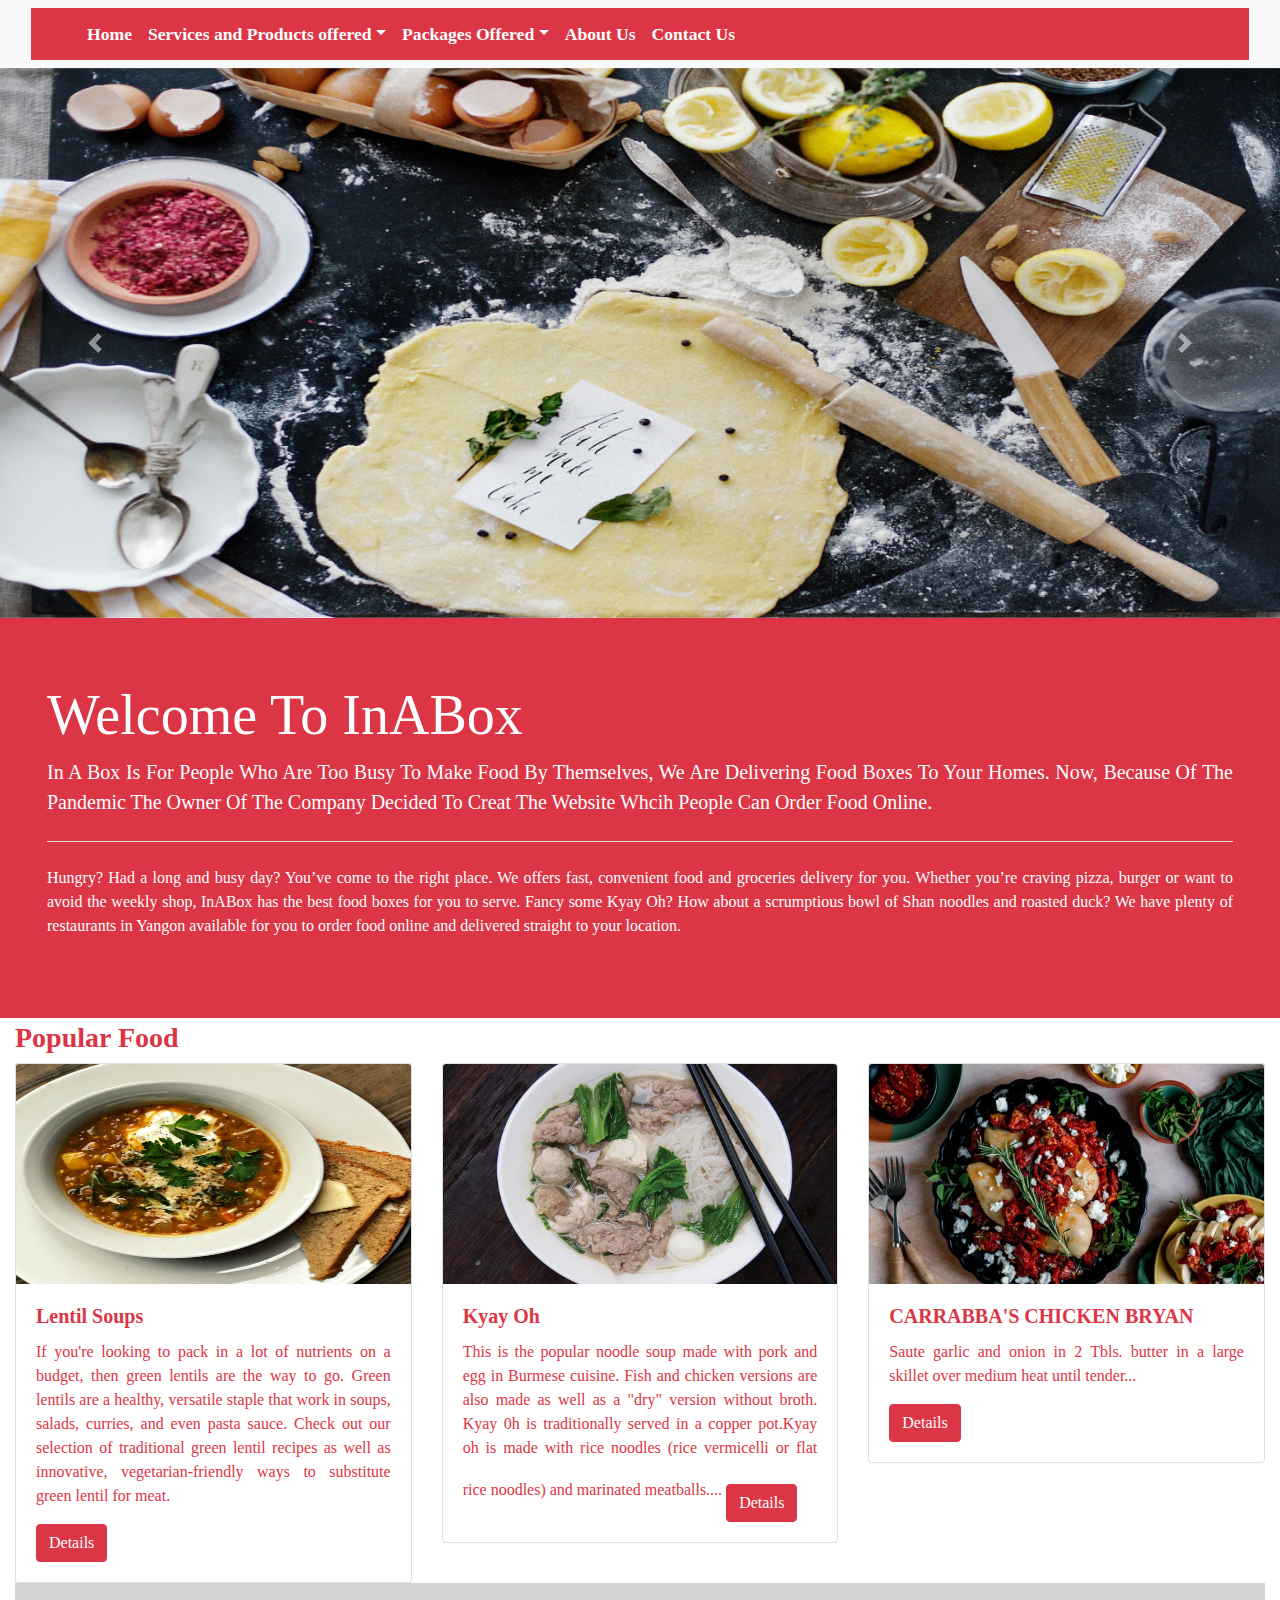
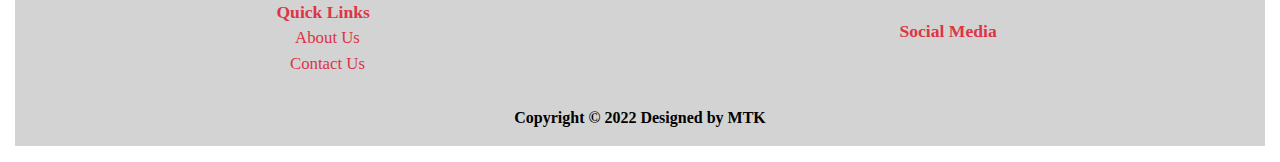
<file: In A Box/InABox/index.html>
<!DOCTYPE html>
<html>
<head>
<link rel="stylesheet" href="https://use.fontawesome.com/releases/v5.7.0/css/all.css" integrity="sha384-lZN37f5QGtY3VHgisS14W3ExzMWZxybE1SJSEsQp9S+oqd12jhcu+A56Ebc1zFSJ" crossorigin="anonymous">
	<title>Homepage</title>
	<!-- Latest compiled and minified CSS -->
	<link rel="stylesheet" href="https://maxcdn.bootstrapcdn.com/bootstrap/4.4.1/css/bootstrap.min.css">
    <!-- jQuery library -->
    <script src="https://ajax.googleapis.com/ajax/libs/jquery/3.4.1/jquery.min.js"></script>
    <!-- Popper JS -->
    <script src="https://cdnjs.cloudflare.com/ajax/libs/popper.js/1.16.0/umd/popper.min.js"></script>
    <!-- Latest compiled JavaScript -->
	<script src="https://maxcdn.bootstrapcdn.com/bootstrap/4.4.1/js/bootstrap.min.js"></script>
	<!-- Linking the CSS file -->
    <link rel="stylesheet" type="text/css" href="style.css">

	<meta name="viewport" content="width=device-width, initial-scale=1">
</head>
<body> 
    <!-- Menu -->
	<div class="container-fluid bg-light">
        <nav class="navbar navbar-expand-lg navbar-light">
            <!-- Responsive Button -->
            <button class="navbar-toggler bg-light" style="outline: none; cursor: pointer;" type="button" data-toggle="collapse" data-target="#navbarcontent">
                <span class="navbar-toggler-icon"></span>
            </button>
            <!-- Menu -->
            <div class="collapse navbar-collapse bg-danger" id="navbarcontent" style="padding-top: 0.3em; padding-bottom: 0.3em;">
                <ul class="navbar-nav mr-auto" style="margin-left: 3em;">
                    <li class="nav-item">
                        <a class="nav-link menubar" href="index.html" style="color: white;">Home</a>
                    </li>
                    <li class="nav-item dropdown">
                        <a class="nav-link dropdown-toggle menubar" data-toggle="dropdown" id="navbarDropdownMenuLink" href="courses.html" role="button" aria-haspopup="true" aria-expanded="false" style="color: white;">Services and Products offered</a>
                                <div class="dropdown-menu" style="font-family: Cambria;">
									<a class="dropdown-item" href="recepie.html" style="color: red;">RecepiesGuide</a>
                                    <a class="dropdown-item" href="BakeAtHome.html" style="color: red;">Bake At Home Set</a>
                                    <a class="dropdown-item" href="ingredients.html" style="color: red;">Ingredients</a>
									<a class="dropdown-item" href="#" style="color: red;">OthersItems</a>
									<a class="dropdown-item" href="otheritems.html" style="color: red;">Meal Planners</a>
									<a class="dropdown-item" href="otheritems.html" style="color: red;">Nutrition Information Appp</a>
									<a class="dropdown-item" href="otheritems.html" style="color: red;">Selection of Weekly recepies Choice</a>
									<a class="dropdown-item" href="otheritems.html" style="color: red;">Gift Box </a>
                                </div>
                    </li>
					<li class="nav-item dropdown">
                        <a class="nav-link dropdown-toggle menubar" data-toggle="dropdown" id="navbarDropdownMenuLink" href="courses.html" role="button" aria-haspopup="true" aria-expanded="false" style="color: white;">Packages Offered</a>
                                <div class="dropdown-menu" style="font-family: Cambria;">
                                    <a class="dropdown-item" href="packagesoffer.html" style="color: red;">Beginner</a>
                                    <a class="dropdown-item" href="packagesoffer.html" style="color: red;">Everyday</a>
                                    <a class="dropdown-item" href="packagesoffer.html" style="color: red;">Deluxe</a>
									<a class="dropdown-item" href="packagesoffer.html" style="color: red;">Custom</a>
                                </div>
                    </li>
                    <li class="nav-item">
                        <a class="nav-link menubar" href="aboutus.html" style="color: white;">About Us</a>
                    </li>
                    <li class="nav-item">
                        <a class="nav-link menubar" href="contactus.html" style="color: white;">Contact Us</a>
                    </li>
                </ul>
        </nav>
    </div>
    <!-- Image Slider or Hero Banner -->
    <div class="container-fluid">
        <div id="carouselExampleControls" class="carousel slide sshow" data-ride="carousel">
            <div class="carousel-inner">
                <div class="carousel-item active">
                    <img class="d-block w-100" src="Image/img1.jpg" alt="First slide" style="height: 550px;">
                </div>
                <div class="carousel-item">
                    <img class="d-block w-100" src="Image/img2.jpg" alt="Second slide" style="height: 550px;">
                </div>
                <div class="carousel-item">
                    <img class="d-block w-100" src="Image/img3.jpg" alt="Third slide" style="height: 550px;">
                </div>
            </div>
            <a class="carousel-control-prev" href="#carouselExampleControls" role="button" data-slide="prev">
                <span class="carousel-control-prev-icon" aria-hidden="true"></span>
                <span class="sr-only">Previous</span>
            </a>
            <a class="carousel-control-next" href="#carouselExampleControls" role="button" data-slide="next">
                <span class="carousel-control-next-icon" aria-hidden="true"></span>
                <span class="sr-only">Next</span>
            </a>
        </div>            
    </div>
			 <!-- Welcome Text -->
	<div class="container-fluid txt">
        <div class="jumbotron txt">
            <h1 class="display-4">Welcome To InABox</h1>
            <p class="lead" align="justify">
                In A Box Is For People Who Are Too Busy To Make Food By Themselves, We Are Delivering Food Boxes To Your Homes. Now, Because Of The Pandemic The Owner Of The Company Decided To Creat The Website Whcih People Can Order Food Online.
            </p>
                <hr class="my-4 bg-light">
            <p align="justify">
               Hungry? Had a long and busy day? You’ve come to the right place. We offers fast, convenient food and groceries delivery for you. Whether you’re craving pizza, burger or want to avoid the weekly shop, InABox has the best food boxes for you to serve. Fancy some Kyay Oh? How about a scrumptious bowl of Shan noodles and roasted duck? We have plenty of restaurants in Yangon available for you to order food online and delivered straight to your location.
            </p>
        </div>
    </div>
    <!-- Popular Food-->
    <div class="container-fluid pc">
        <h3 style="font-weight: bold;">Popular Food</h3>
        <div class="row">
            <div class="col-sm-4">
                <div class="card">
                    <img class="card-img-top pcimg" src="Image/img9.png" alt="Lentil Soup">
                        <div class="card-body">
                            <h5 class="card-title" style="font-weight: bold;">Lentil Soups</h5>
                                <p class="card-text" align="justify">
                                   If you're looking to pack in a lot of nutrients on a budget, then green lentils are the way to go. Green lentils are a healthy, versatile staple that work in soups, salads, curries, and even pasta sauce. Check out our selection of traditional green lentil recipes as well as innovative, vegetarian-friendly ways to substitute green lentil for meat. 
                                </p>
                            <a href="#" class="btn btn-danger">Details</a>
                        </div>
                </div>
            </div>
            <div class="col-sm-4">
                <div class="card">
                    <img class="card-img-top pcimg" src="Image/img10.png"alt="Kyay Oh">
                        <div class="card-body">
                            <h5 class="card-title" style="font-weight: bold;">Kyay Oh</h5>
                                <p class="card-text" align="justify">
                                 This is the popular noodle soup made with pork and egg in Burmese cuisine. Fish and chicken versions are also made as well as a "dry" version without broth. Kyay 0h is traditionally served in a copper pot.Kyay oh is made with rice noodles (rice vermicelli or flat rice noodles) and marinated meatballs....
                            <a href="#" class="btn btn-danger" style="margin-top: 1.5em;">Details</a>
                        </div>
                </div>
            </div>
  
            <div class="col-sm-4">
                <div class="card">
                    <img class="card-img-top pcimg" src="Image/r4.png" alt="CARRABBA'S CHICKEN BRYAN">
                        <div class="card-body">
                            <h5 class="card-title" style="font-weight: bold;">CARRABBA'S CHICKEN BRYAN</h5>
                                <p class="card-text" align="justify">
                                   Saute garlic and onion in 2 Tbls. butter in a large skillet over medium heat until tender...
                                </p>
                            <a href="#" class="btn btn-danger">Details</a>
                        </div>
            </div>
        </div>
    </div>
    <!-- Footer -->
    <div class="container-fluid foot">
        <div class="row">

            <div class="col-sm-6" align="center">
                <div class="foothead">Quick Links</div>
                <a href="aboutus.html" class="footlink">About Us</a><br>
                <a href="contactus.html" class="footlink">Contact Us</a><br>
            </div>

            <div class="col-sm-6" align="center">
                <div class="foothead" style="margin-bottom: 1em; padding-top: 1.1em;">Social Media</div>
                <a href="https://www.facebook.com/" target="_blank"><i class="fab fa-facebook-f"></i></a>
                <a href="https://www.instagram.com/" target="_blank"><i class="fab fa-instagram"></i></a>
                <a href="https://twitter.com/" target="_blank"><i class="fab fa-twitter"></i></a>
            </div>

        </div>
        <div class="row">
            <div class="col-sm-12 copy" align="center">
                Copyright &copy; 2022 Designed by MTK
            </div>
        </div>
    </div>
</body>
</html>
</file>
<file: In A Box/InABox/style.css>
/*Navigation*/
/*Menu*/
.menubar{ 
			font-weight: bold; 
			font-family: Cambria; 
			font-size: 1.1em;
			color: white;
		}

.menubtn{ 
			font-weight: bold; 
			font-family: Cambria;
		}
/*Menu*/
/*Navigation*/

/*Content*/
.sshow	{
			margin-left: -1em;
			margin-right: -1em;
		}

.txt{
		font-family: Cambria;
		color: white;
		background-color: #dc3545;
	}

.txtall {
			font-family: Cambria;
			color: #dc3545;
		}

.pc	{
		margin-top: -1.8em;
		font-family: Cambria;
		color: #dc3545;
		margin-bottom: 1em;
	}

.pcimg	{ 
			height: 220px;
		}

.bg {
		background-color: #b8b8b8;
	}

.form	{
			padding-bottom: 3em;
			padding-top: 3em;
		}

.frm	{
			padding-top: 1.5em; 
			padding-bottom: 1.5em;
			font-family: Cambria;
			color: black;
		}

.label	{
			font-weight: bold;
		}

.loginbtn	{
				margin-bottom: 0.5em;
			}

.valid	{
			height: 1em;
			padding-top: 0.4em;
			color: red;	
		}

#info	{
			color: black;
		}

#info:hover	{
				color: #dc3545;
				font-weight: bold;
				text-decoration: none;
			}

.bclink	{
			color: #dc3545;
		}

.bclink:hover	{
					color: #dc3545;
					text-decoration: none;
					font-weight: bold;
				}

.bclinkdetails	{
					color: white;
				}

.bclinkdetails:hover{
						color: white;
						text-decoration: none;
						font-weight: bold;
					}

.courseheading	{
					margin: 1em 0.3em 1em 0.3em; 
					border-radius: 0.5em 0.5em 0em 0em;
					padding-top: 1em;
				}

.cdetail1	{
				margin: -1em 0.3em 0em 0.3em; 
				padding-top: 1em;
			}

.cdetail2	{
				margin: -1em 0.3em 0em 0.3em; 
				padding-top: 1em;
			}

.cdetail3	{
				margin: -1em 0.3em 1em 0.3em; 
				padding-top: 1em; 
				border-radius: 0em 0em 0.5em 0.5em;"
			}

.cdhead	{
			font-weight: bold; 
			font-size: 1.7em; 
			padding-top: 0.5em;
			margin-bottom: -0.3em;"
		}

.cdes	{
			font-weight: bold; 
			font-size: 1.2em; 
			margin-top: -0.5em;
		}

.cbtn	{
			margin-bottom: -4em; 
			margin-top: -2em;
		}

.detail	{
			margin-top: 1em;
		}

.detailhead	{
				margin-top: -2em;
			}

.detailv{ 
			color: white;
		}

.vsize	{
			width: auto;
			height: auto;
		}

.sitelink	{
				color: white;
			}

.sitelink:hover	{
					color: black;
					text-decoration: none;
					font-weight: bold;
				}
/*Content*/

/*Footer*/
.foot 	{
			padding-top: 1em;
			padding-bottom: 1em;
			background-color: lightgrey;
		}

.foothead	{
				color: #dc3545; 
				font-family: Cambria; 
				font-weight: bold; 
				font-size: 1.1em; 
				padding-right: 0.5em;
			}

.footlink	{
				color: #dc3545;
				font-family: Cambria;
				font-size: 1.05em;
			}

.footlink:hover	{
					font-weight: bold;
					text-decoration: none;
					color: #dc3545;
				}

/*Social Icons*/
.fa-facebook-f	{
					color: #464545;
					font-size: 1.5em;
					margin-right: 0.5em;
				}

.fa-linkedin-in	{
					color: #464545;
					font-size: 1.5em;
					margin-right: 0.5em;
				}

.fa-instagram	{
					color: #464545;
					font-size: 1.5em;
					margin-right: 0.5em;
				}

.fa-twitter	{
				color: #464545;
				font-size: 1.5em;
			}
.fa-facebook-f:hover{
						color: #dc3545;
					}

.fa-linkedin-in:hover	{
							color: #dc3545;
						}

.fa-instagram:hover	{
						color: #dc3545;
					}

.fa-twitter:hover	{
						color: #dc3545;
					}
/*Social Icons*/

/*Copyright*/
.copy	{
			color: black;
			font-family: Cambria;
			font-weight: bold;
			padding-top: 0.5em;
		}
/*Copyright*/
/*Footer
</file>
